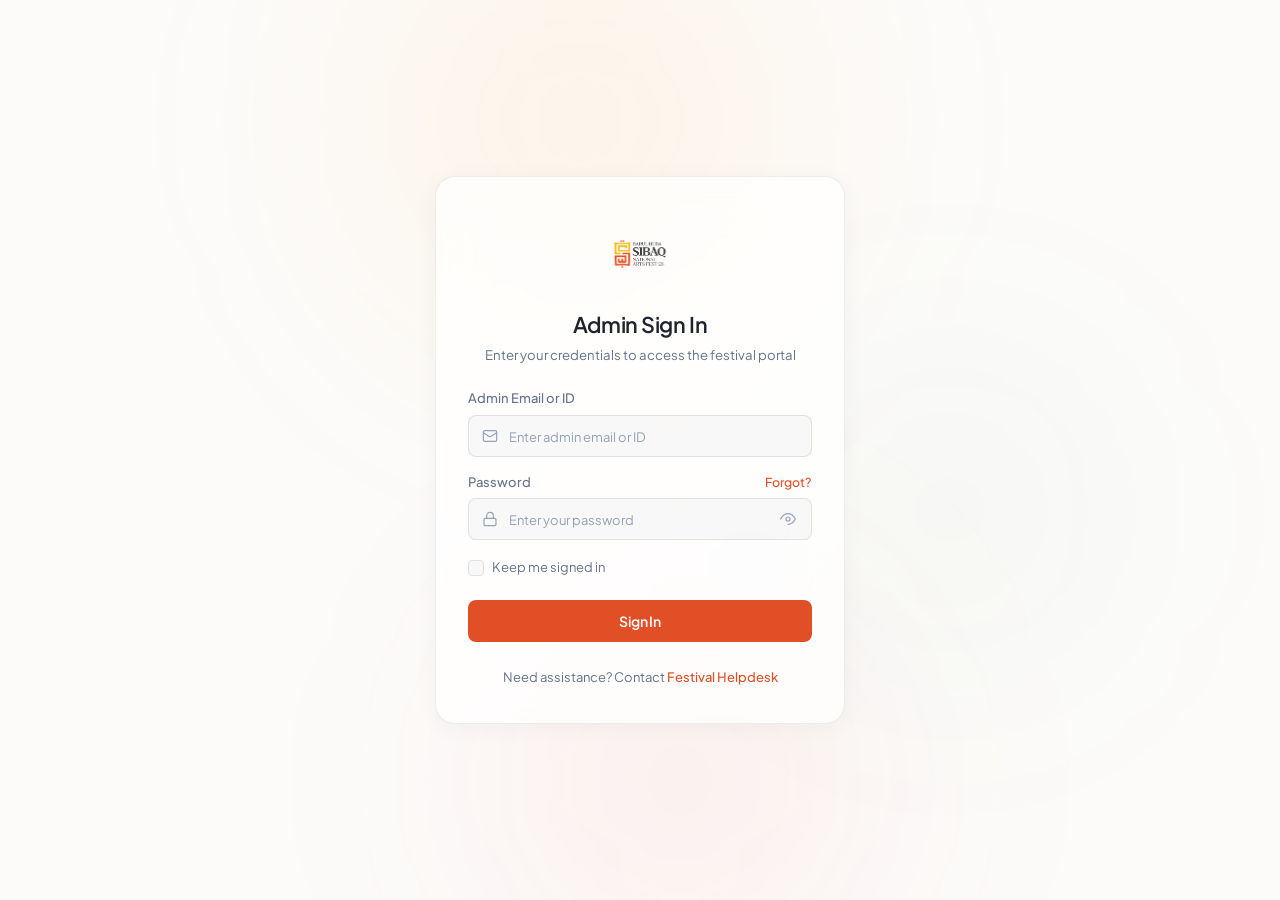
<file: admin/index.html>
<!DOCTYPE html>
<html lang="en">
<head>
  <meta charset="UTF-8" />
  <meta name="viewport" content="width=device-width, initial-scale=1.0" />
  <title>Sibaq '26 - Admin Portal Sign In</title>
  <meta name="description" content="Darul Huda Sibaq National Arts Fest '26 admin portal login. Minimal glassmorphic interface." />
  <link rel="icon" type="image/png" href="../Assett/DARUL HUDA SIBAQ LOGO_2026.png" />
  <link rel="apple-touch-icon" href="../Assett/DARUL HUDA SIBAQ LOGO_2026.png" />
  
  <!-- Modern Clean Typography -->
  <link rel="preconnect" href="https://fonts.googleapis.com" />
  <link rel="preconnect" href="https://fonts.gstatic.com" crossorigin />
  <link href="https://fonts.googleapis.com/css2?family=Plus+Jakarta+Sans:wght@300;400;500;600;700&display=swap" rel="stylesheet" />
  
  <link rel="stylesheet" href="style.css" />
</head>
<body>
  <!-- Desktop / Tablet Only Device Guard (Blocks Mobile & Small Screens < 768px) -->
  <div class="device-guard-overlay" id="deviceGuardOverlay" role="alert">
    <div class="device-guard-card">
      <img src="../Assett/DARUL HUDA SIBAQ LOGO_2026.png" alt="Sibaq '26" class="device-guard-logo" />
      <div class="device-guard-icon">
        <svg viewBox="0 0 24 24" width="32" height="32" fill="none" stroke="currentColor" stroke-width="1.8" stroke-linecap="round" stroke-linejoin="round">
          <rect x="2" y="3" width="20" height="14" rx="2" ry="2"></rect>
          <line x1="8" y1="21" x2="16" y2="21"></line>
          <line x1="12" y1="17" x2="12" y2="21"></line>
        </svg>
      </div>
      <span class="device-guard-badge">DESKTOP &amp; TABLET ONLY</span>
      <h1 class="device-guard-title">Unsupported Screen Size</h1>
      <p class="device-guard-text">
        The Admin Portal works only on <strong>Desktop</strong> and <strong>Tablet</strong> screens (minimum width <code>768px</code>). Please open on a Desktop or Tablet screen to continue.
      </p>
    </div>
  </div>

  <!-- Ambient background elements to softly reveal frosted glass refraction -->
  <div class="ambient-glow glow-gold" aria-hidden="true"></div>
  <div class="ambient-glow glow-terracotta" aria-hidden="true"></div>
  <div class="ambient-glow glow-green" aria-hidden="true"></div>

  <main class="page-container">
    <div class="glass-card" id="cardContainer">
      <!-- Header / Brand -->
      <header class="card-header">
        <div class="logo-wrapper">
          <img 
            src="../Assett/DARUL HUDA SIBAQ LOGO_2026.png" 
            alt="Darul Huda Sibaq National Arts Fest '26" 
            class="brand-logo"
          />
        </div>

        <h1 class="card-title">Admin Sign In</h1>
        <p class="card-subtitle">Enter your credentials to access the festival portal</p>
      </header>

      <!-- Alert Notification Banner -->
      <div class="alert-banner" id="alertBanner" role="alert" aria-live="polite"></div>

      <!-- Login Form -->
      <form class="auth-form" id="authForm" novalidate>
        <!-- Email Field -->
        <div class="form-group">
          <label for="email">Admin Email or ID</label>
          <div class="input-wrapper">
            <svg class="input-icon" viewBox="0 0 24 24" width="16" height="16" fill="none" stroke="currentColor" stroke-width="1.8" stroke-linecap="round" stroke-linejoin="round">
              <rect x="2" y="4" width="20" height="16" rx="2"></rect>
              <path d="m22 7-8.97 5.7a1.94 1.94 0 0 1-2.06 0L2 7"></path>
            </svg>
            <input 
              type="text" 
              id="email" 
              name="email" 
              placeholder="Enter admin email or ID" 
              required 
              autocomplete="username"
            />
          </div>
          <span class="field-error" id="emailError"></span>
        </div>

        <!-- Password Field -->
        <div class="form-group">
          <div class="label-row">
            <label for="password">Password</label>
            <a href="#forgot" class="forgot-link" id="forgotLink">Forgot?</a>
          </div>
          <div class="input-wrapper">
            <svg class="input-icon" viewBox="0 0 24 24" width="16" height="16" fill="none" stroke="currentColor" stroke-width="1.8" stroke-linecap="round" stroke-linejoin="round">
              <rect x="3" y="11" width="18" height="11" rx="2" ry="2"></rect>
              <path d="M7 11V7a5 5 0 0 1 10 0v4"></path>
            </svg>
            <input 
              type="password" 
              id="password" 
              name="password" 
              placeholder="Enter your password" 
              required 
              autocomplete="current-password"
            />
            <button type="button" class="toggle-password" id="togglePassword" aria-label="Toggle password visibility">
              <!-- Eye open -->
              <svg class="eye-icon eye-show" viewBox="0 0 24 24" width="16" height="16" fill="none" stroke="currentColor" stroke-width="1.8" stroke-linecap="round" stroke-linejoin="round">
                <path d="M1 12s4-8 11-8 11 8 11 8-4 8-11 8-11-8z"></path>
                <circle cx="12" cy="12" r="3"></circle>
              </svg>
              <!-- Eye slash -->
              <svg class="eye-icon eye-hide" viewBox="0 0 24 24" width="16" height="16" fill="none" stroke="currentColor" stroke-width="1.8" stroke-linecap="round" stroke-linejoin="round">
                <path d="M17.94 17.94A10.07 10.07 0 0 1 12 20c-7 0-11-8-11-8a18.45 18.45 0 0 1 5.06-5.94M9.9 4.24A9.12 9.12 0 0 1 12 4c7 0 11 8 11 8a18.5 18.5 0 0 1-2.16 3.19m-6.72-1.07a3 3 0 1 1-4.24-4.24"></path>
                <line x1="1" y1="1" x2="23" y2="23"></line>
              </svg>
            </button>
          </div>
          <span class="field-error" id="passwordError"></span>
        </div>

        <!-- Remember Me Checkbox -->
        <div class="form-meta">
          <label class="custom-checkbox">
            <input type="checkbox" id="rememberMe" name="remember" />
            <span class="checkmark"></span>
            <span class="checkbox-label">Keep me signed in</span>
          </label>
        </div>

        <!-- Submit Button -->
        <button type="submit" class="submit-btn" id="submitBtn">
          <span class="btn-text">Sign In</span>
          <span class="btn-spinner" aria-hidden="true"></span>
        </button>
      </form>

      <!-- Footer info -->
      <footer class="card-footer">
        <p>Need assistance? Contact <a href="#">Festival Helpdesk</a></p>
      </footer>
    </div>
  </main>

  <script src="script.js"></script>
</body>
</html>
</file>
<file: admin/style.css>
/* ==========================================================================
   Design Tokens & CSS Variables
   Darul Huda Sibaq '26 Theme (Terracotta, Warm Gold, Forest Green, Slate Charcoal)
   Light Theme Only • Minimal Glassmorphism (No heavy gradients, No heavy shadows)
   ========================================================================== */
:root {
  /* Sibaq Official Brand Colors */
  --brand-terracotta: #e14f26;
  --brand-terracotta-hover: #c83e18;
  --brand-gold: #f5a623;
  --brand-gold-soft: rgba(245, 166, 35, 0.1);
  --brand-green: #1b9a59;
  --brand-charcoal: #1e242b;

  /* Surface & Background */
  --bg-primary: #fcfbfa;
  --bg-card: rgba(255, 255, 255, 0.76);
  --bg-input: rgba(30, 36, 43, 0.025);
  --bg-input-focus: rgba(255, 255, 255, 0.95);

  /* Hairline Borders & Glass Highlights */
  --border-glass: rgba(30, 36, 43, 0.08);
  --border-input: rgba(30, 36, 43, 0.11);
  --border-input-focus: rgba(225, 79, 38, 0.45);

  /* Typography Colors */
  --text-main: #1e242b;
  --text-muted: #64748b;
  --text-dim: #94a3b8;

  /* Button Styles - Signature Sibaq Vermilion/Terracotta */
  --btn-primary-bg: #e14f26;
  --btn-primary-text: #ffffff;
  --btn-primary-hover: #c83e18;

  /* Ambient Glass Lights (Soft, delicate tints matching the logo colors) */
  --ambient-gold: rgba(245, 166, 35, 0.08);
  --ambient-terracotta: rgba(225, 79, 38, 0.06);
  --ambient-green: rgba(27, 154, 89, 0.04);

  /* Ultra-delicate elevation (Zero heavy muddy shadows) */
  --shadow-subtle: 0 4px 24px rgba(30, 36, 43, 0.04);
  --shadow-focus: 0 0 0 3px rgba(225, 79, 38, 0.12);

  /* UI feedback states */
  --color-error: #dc2626;
  --bg-error: rgba(220, 38, 38, 0.07);
  --color-success: #1b9a59;
  --bg-success: rgba(27, 154, 89, 0.08);

  /* Dimensions & Radius */
  --radius-sm: 8px;
  --radius-md: 12px;
  --radius-lg: 20px;
  --radius-full: 9999px;
  --transition-fast: 0.18s cubic-bezier(0.16, 1, 0.3, 1);
}

/* ==========================================================================
   Reset & Baseline
   ========================================================================== */
*, *::before, *::after {
  box-sizing: border-box;
  margin: 0;
  padding: 0;
}

html, body {
  min-height: 100vh;
  font-family: 'Plus Jakarta Sans', -apple-system, BlinkMacSystemFont, "Segoe UI", Roboto, sans-serif;
  background-color: var(--bg-primary);
  color: var(--text-main);
  -webkit-font-smoothing: antialiased;
  -moz-osx-font-smoothing: grayscale;
  line-height: 1.5;
  overflow-x: hidden;
}

/* ==========================================================================
   Subtle Ambient Elements (Gentle glow, non-intrusive)
   ========================================================================== */
.ambient-glow {
  position: fixed;
  border-radius: 50%;
  filter: blur(120px);
  pointer-events: none;
  z-index: 0;
}

.glow-gold {
  width: 440px;
  height: 440px;
  top: -100px;
  left: calc(50% - 280px);
  background: var(--ambient-gold);
}

.glow-terracotta {
  width: 400px;
  height: 400px;
  bottom: -80px;
  right: calc(50% - 240px);
  background: var(--ambient-terracotta);
}

.glow-green {
  width: 300px;
  height: 300px;
  top: 40%;
  left: calc(50% + 160px);
  background: var(--ambient-green);
}

/* ==========================================================================
   Page Layout
   ========================================================================== */
.page-container {
  position: relative;
  z-index: 1;
  min-height: 100vh;
  display: flex;
  align-items: center;
  justify-content: center;
  padding: 32px 20px;
}

/* ==========================================================================
   Minimal Glassmorphic Card
   ========================================================================== */
.glass-card {
  width: 100%;
  max-width: 410px;
  background: var(--bg-card);
  backdrop-filter: blur(24px) saturate(140%);
  -webkit-backdrop-filter: blur(24px) saturate(140%);
  border: 1px solid var(--border-glass);
  border-radius: var(--radius-lg);
  box-shadow: var(--shadow-subtle);
  padding: 36px 32px;
  animation: cardFadeIn 0.4s cubic-bezier(0.16, 1, 0.3, 1) forwards;
}

@keyframes cardFadeIn {
  from {
    opacity: 0;
    transform: translateY(10px) scale(0.99);
  }
  to {
    opacity: 1;
    transform: translateY(0) scale(1);
  }
}

/* ==========================================================================
   Card Header & Brand Assets
   ========================================================================== */
.card-header {
  text-align: center;
  margin-bottom: 24px;
  display: flex;
  flex-direction: column;
  align-items: center;
}

.logo-wrapper {
  margin-bottom: 14px;
  display: flex;
  align-items: center;
  justify-content: center;
}

.brand-logo {
  max-height: 82px;
  width: auto;
  object-fit: contain;
  transition: transform var(--transition-fast);
}

.brand-logo:hover {
  transform: scale(1.02);
}

/* Theme Pill (Make It Your Own) */
.theme-pill {
  display: inline-flex;
  align-items: center;
  gap: 7px;
  background: rgba(245, 166, 35, 0.08);
  border: 1px solid rgba(245, 166, 35, 0.22);
  border-radius: var(--radius-full);
  padding: 3px 10px 3px 6px;
  margin-bottom: 16px;
  user-select: none;
}

.theme-icon {
  width: 18px;
  height: 18px;
  object-fit: contain;
  border-radius: 50%;
}

.theme-text {
  font-size: 0.725rem;
  font-weight: 600;
  letter-spacing: 0.02em;
  color: var(--brand-terracotta);
  text-transform: uppercase;
}

.card-title {
  font-size: 1.35rem;
  font-weight: 600;
  letter-spacing: -0.02em;
  color: var(--text-main);
  margin-bottom: 4px;
}

.card-subtitle {
  font-size: 0.825rem;
  color: var(--text-muted);
  font-weight: 400;
}

/* Template Credentials Hint */
.template-hint {
  font-size: 0.75rem;
  color: var(--text-muted);
  text-align: center;
  background: rgba(30, 36, 43, 0.025);
  border: 1px dashed var(--border-glass);
  border-radius: var(--radius-sm);
  padding: 6px 12px;
  margin-bottom: 16px;
  line-height: 1.4;
}

.template-hint strong {
  color: var(--brand-charcoal);
  font-weight: 600;
}

/* ==========================================================================
   Alert Banner
   ========================================================================== */
.alert-banner {
  display: none;
  padding: 10px 14px;
  border-radius: var(--radius-sm);
  font-size: 0.8125rem;
  margin-bottom: 18px;
  line-height: 1.4;
  animation: fadeIn 0.2s ease-out;
}

.alert-banner.error {
  display: block;
  background: var(--bg-error);
  color: var(--color-error);
  border: 1px solid var(--color-error);
}

.alert-banner.success {
  display: block;
  background: var(--bg-success);
  color: var(--color-success);
  border: 1px solid var(--color-success);
}

/* ==========================================================================
   Form Fields
   ========================================================================== */
.auth-form {
  display: flex;
  flex-direction: column;
  gap: 16px;
}

.form-group {
  display: flex;
  flex-direction: column;
  gap: 6px;
}

.form-group label {
  font-size: 0.8125rem;
  font-weight: 500;
  color: var(--text-muted);
}

.label-row {
  display: flex;
  justify-content: space-between;
  align-items: center;
}

.forgot-link {
  font-size: 0.775rem;
  color: var(--brand-terracotta);
  text-decoration: none;
  font-weight: 500;
  transition: opacity var(--transition-fast);
}

.forgot-link:hover {
  opacity: 0.8;
  text-decoration: underline;
}

/* Input Containers */
.input-wrapper {
  position: relative;
  display: flex;
  align-items: center;
}

.input-icon {
  position: absolute;
  left: 14px;
  color: var(--text-dim);
  pointer-events: none;
  transition: color var(--transition-fast);
}

.input-wrapper input {
  width: 100%;
  height: 42px;
  background: var(--bg-input);
  border: 1px solid var(--border-input);
  border-radius: var(--radius-sm);
  padding: 0 14px 0 40px;
  font-family: inherit;
  font-size: 0.875rem;
  color: var(--text-main);
  outline: none;
  transition: all var(--transition-fast);
}

.input-wrapper input:hover {
  border-color: rgba(30, 36, 43, 0.22);
}

.input-wrapper input:focus {
  background: var(--bg-input-focus);
  border-color: var(--border-input-focus);
  box-shadow: var(--shadow-focus);
}

.input-wrapper input:focus + .input-icon,
.input-wrapper:focus-within .input-icon {
  color: var(--brand-terracotta);
}

.input-wrapper input::placeholder {
  color: var(--text-dim);
  font-size: 0.8125rem;
}

.input-wrapper.error input {
  border-color: var(--color-error);
}

.field-error {
  font-size: 0.75rem;
  color: var(--color-error);
  display: none;
}

.field-error.active {
  display: block;
}

/* Password Toggle Button */
.toggle-password {
  position: absolute;
  right: 12px;
  background: none;
  border: none;
  color: var(--text-dim);
  cursor: pointer;
  padding: 4px;
  display: flex;
  align-items: center;
  justify-content: center;
  border-radius: 4px;
  transition: color var(--transition-fast);
}

.toggle-password:hover {
  color: var(--brand-terracotta);
}

.toggle-password .eye-hide {
  display: none;
}

.toggle-password.active .eye-show {
  display: none;
}

.toggle-password.active .eye-hide {
  display: block;
}

/* ==========================================================================
   Form Meta (Remember Me Checkbox)
   ========================================================================== */
.form-meta {
  display: flex;
  align-items: center;
  justify-content: space-between;
  margin-top: 2px;
}

.custom-checkbox {
  display: inline-flex;
  align-items: center;
  gap: 8px;
  cursor: pointer;
  user-select: none;
  font-size: 0.8125rem;
  color: var(--text-muted);
}

.custom-checkbox input {
  display: none;
}

.checkmark {
  width: 16px;
  height: 16px;
  border: 1px solid var(--border-input);
  background: var(--bg-input);
  border-radius: 4px;
  display: flex;
  align-items: center;
  justify-content: center;
  transition: all var(--transition-fast);
  position: relative;
}

.custom-checkbox input:checked + .checkmark {
  background: var(--brand-terracotta);
  border-color: var(--brand-terracotta);
}

.custom-checkbox input:checked + .checkmark::after {
  content: "";
  width: 4px;
  height: 8px;
  border: solid #ffffff;
  border-width: 0 1.8px 1.8px 0;
  transform: rotate(45deg);
  margin-bottom: 2px;
}

/* ==========================================================================
   Submit Button with Spinner (Sibaq Terracotta)
   ========================================================================== */
.submit-btn {
  width: 100%;
  height: 42px;
  margin-top: 6px;
  background: var(--btn-primary-bg);
  color: var(--btn-primary-text);
  border: none;
  border-radius: var(--radius-sm);
  font-family: inherit;
  font-size: 0.875rem;
  font-weight: 600;
  letter-spacing: -0.01em;
  cursor: pointer;
  display: flex;
  align-items: center;
  justify-content: center;
  position: relative;
  transition: all var(--transition-fast);
}

.submit-btn:hover {
  background: var(--btn-primary-hover);
  transform: translateY(-1px);
}

.submit-btn:active {
  transform: translateY(0);
}

.submit-btn .btn-spinner {
  display: none;
  width: 16px;
  height: 16px;
  border: 2px solid rgba(255, 255, 255, 0.35);
  border-top-color: #ffffff;
  border-radius: 50%;
  animation: spin 0.6s linear infinite;
}

.submit-btn.loading .btn-text {
  visibility: hidden;
}

.submit-btn.loading .btn-spinner {
  display: block;
  position: absolute;
}

@keyframes spin {
  to { transform: rotate(360deg); }
}

/* ==========================================================================
   Footer
   ========================================================================== */
.card-footer {
  margin-top: 26px;
  text-align: center;
  font-size: 0.8125rem;
  color: var(--text-muted);
}

.card-footer a {
  color: var(--brand-terracotta);
  font-weight: 500;
  text-decoration: none;
  transition: opacity var(--transition-fast);
}

.card-footer a:hover {
  text-decoration: underline;
}

@keyframes fadeIn {
  from { opacity: 0; }
  to { opacity: 1; }
}

/* ==========================================================================
   Responsive
   ========================================================================== */
@media (max-width: 440px) {
  .glass-card {
    padding: 30px 22px;
    border-radius: 16px;
  }
}

/* ==========================================================================
   Desktop & Tablet Only Guard (Blocks Screens Smaller Than 768px)
   ========================================================================== */
.device-guard-overlay {
  display: none;
  position: fixed;
  inset: 0;
  z-index: 99999;
  background: radial-gradient(circle at top, #fff7ed 0%, #f8fafc 60%, #f1f5f9 100%);
  align-items: center;
  justify-content: center;
  padding: 24px;
  text-align: center;
}

.device-guard-card {
  width: 100%;
  max-width: 420px;
  padding: 36px 28px;
  border-radius: 22px;
  background: rgba(255, 255, 255, 0.92);
  border: 1px solid rgba(30, 36, 43, 0.1);
  box-shadow: 0 24px 56px rgba(15, 23, 42, 0.12);
  display: flex;
  flex-direction: column;
  align-items: center;
  gap: 12px;
}

.device-guard-logo {
  height: 52px;
  width: auto;
  object-fit: contain;
  margin-bottom: 4px;
}

.device-guard-icon {
  width: 64px;
  height: 64px;
  border-radius: 50%;
  background: rgba(224, 104, 75, 0.12);
  color: var(--brand-terracotta);
  display: flex;
  align-items: center;
  justify-content: center;
}

.device-guard-badge {
  display: inline-block;
  padding: 4px 12px;
  border-radius: 999px;
  background: rgba(224, 104, 75, 0.12);
  color: var(--brand-terracotta);
  font-size: 0.6875rem;
  font-weight: 800;
  letter-spacing: 0.06em;
}

.device-guard-title {
  margin: 0;
  font-size: 1.35rem;
  font-weight: 800;
  color: var(--text-main);
  letter-spacing: -0.02em;
}

.device-guard-text {
  margin: 0;
  font-size: 0.85rem;
  line-height: 1.55;
  color: var(--text-muted);
}

@media (max-width: 767px) {
  body {
    overflow: hidden !important;
    height: 100vh !important;
  }

  body > *:not(.device-guard-overlay):not(script) {
    display: none !important;
  }

  .device-guard-overlay {
    display: flex !important;
  }
}
</file>
